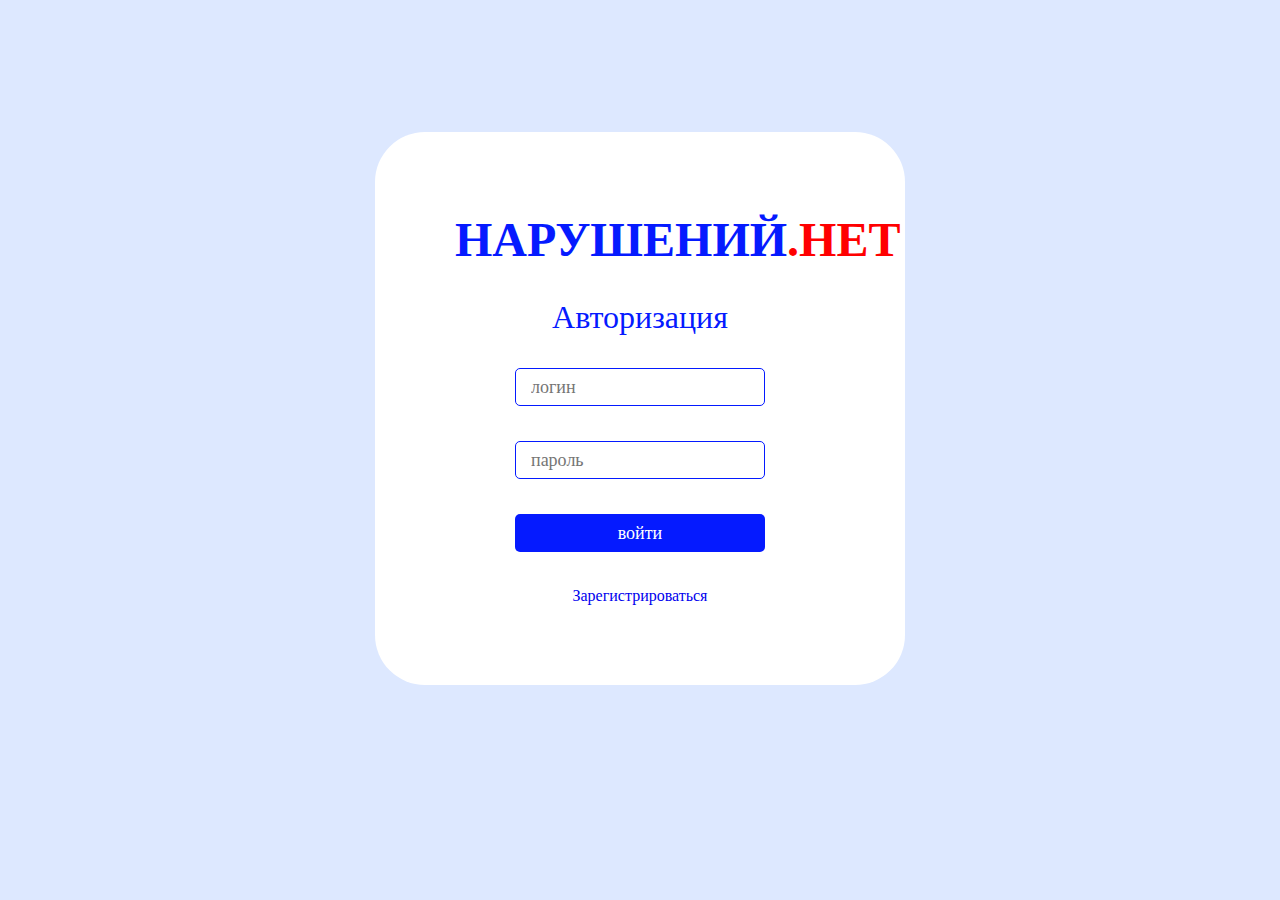
<file: index.html>
<!DOCTYPE html>
<html lang="ru">
<head>
    <meta charset="UTF-8">
    <meta name="viewport" content="width=device-width, initial-scale=1.0">
    <link rel="stylesheet" href="style.css">
    <title>Авторизация | Нарушений.нет</title>
</head>
<body>
    <div class="card first">
        <span class="blue_text">НАРУШЕНИЙ<span class="red_text">.НЕТ</span></span>
        <h1 class="auth">Авторизация</h1>
        <input class="inp" placeholder="логин">
        <input type="password" class="inp" placeholder="пароль">
        <input class="btn" type="submit" value="войти">
        <a href="reg.html">Зарегистрироваться</a>
    </div>
</body>
</html>
</file>
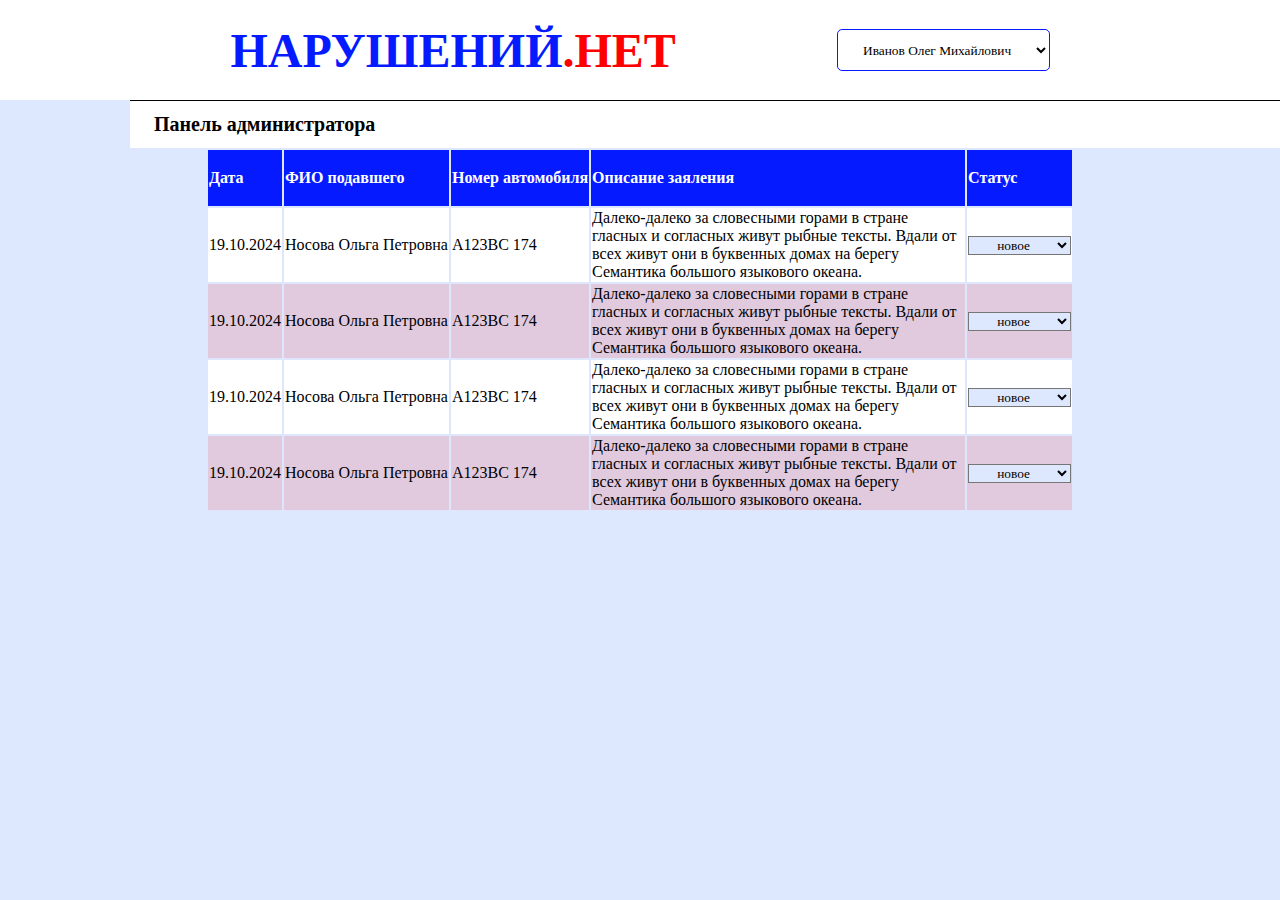
<file: admin.html>
<!DOCTYPE html>
<html lang="ru">
<head>
    <meta charset="UTF-8">
    <meta name="viewport" content="width=device-width, initial-scale=1.0">
    <link rel="stylesheet" href="style.css">
    <title>Админ |Нарушений.нет</title>
</head>
<body>
    <header class="header">
        <div class="logo">
            <span class="blue_text">НАРУШЕНИЙ<span class="red_text">.НЕТ</span></span>
        </div>
        <select class="select">
            <option class="option" selected>Иванов Олег Михайлович</option>
        </select>
    </header>
    <main class="main">
        <div class="nav">
            Панель администратора
        </div>
        <table class="table">
            <tr>
                <td class="bl">Дата</td>
                <td class="bl">ФИО подавшего</td>
                <td class="bl">Номер автомобиля</td>
                <td class="bl l">Описание заяления</td>
                <td class="bl">Статус</td>
            </tr>
            <tr>
                <td class="one">19.10.2024</td>
                <td class="one">Носова Ольга Петровна</td>
                <td class="one">А123BC 174 </td>
                <td class="one l">Далеко-далеко за словесными горами в стране гласных и согласных живут рыбные тексты. Вдали от всех живут они в буквенных домах на берегу Семантика большого языкового океана.</td>
                <td class="one">
                    <select>
                        <option>новое</option>
                        <option>подтверждено</option>
                        <option>отклонено</option>
                    </select>
                </td>
            </tr>
            <tr>
                <td class="two">19.10.2024</td>
                <td class="two">Носова Ольга Петровна</td>
                <td class="two">А123BC 174 </td>
                <td class="two l">Далеко-далеко за словесными горами в стране гласных и согласных живут рыбные тексты. Вдали от всех живут они в буквенных домах на берегу Семантика большого языкового океана.</td>
                <td class="two">
                    <select>
                        <option>новое</option>
                        <option>подтверждено</option>
                        <option>отклонено</option>
                    </select>
                </td>
            </tr>
            <tr>
                <td class="one">19.10.2024</td>
                <td class="one">Носова Ольга Петровна</td>
                <td class="one">А123BC 174 </td>
                <td class="one l">Далеко-далеко за словесными горами в стране гласных и согласных живут рыбные тексты. Вдали от всех живут они в буквенных домах на берегу Семантика большого языкового океана.</td>
                <td class="one">
                    <select>
                        <option>новое</option>
                        <option>подтверждено</option>
                        <option>отклонено</option>
                    </select>
                </td>
            </tr>
            <tr>
                <td class="two">19.10.2024</td>
                <td class="two">Носова Ольга Петровна</td>
                <td class="two">А123BC 174 </td>
                <td class="two l">Далеко-далеко за словесными горами в стране гласных и согласных живут рыбные тексты. Вдали от всех живут они в буквенных домах на берегу Семантика большого языкового океана.</td>
                <td class="two">
                    <select>
                        <option>новое</option>
                        <option>подтверждено</option>
                        <option>отклонено</option>
                    </select>
                </td>
            </tr>
        </table>
    </main>
</body>
</html>
</file>
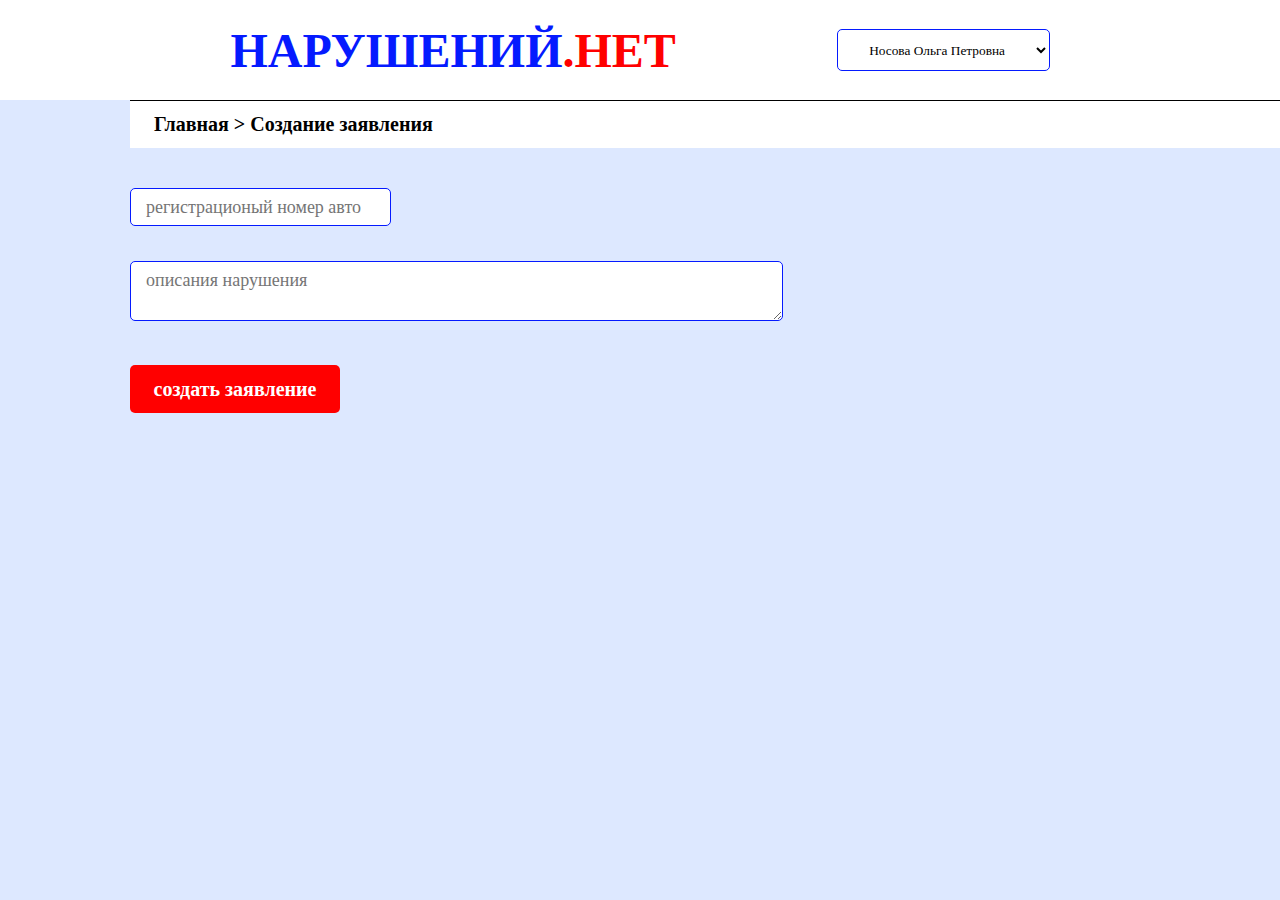
<file: create.html>
<!DOCTYPE html>
<html lang="ru">

<head>
    <meta charset="UTF-8">
    <meta name="viewport" content="width=device-width, initial-scale=1.0">
    <link rel="stylesheet" href="style.css">
    <title>Создание заявление |Нарушений.нет</title>
</head>

<body>
    <header class="header">
        <div class="logo">
            <span class="blue_text">НАРУШЕНИЙ<span class="red_text">.НЕТ</span></span>
        </div>
        <select class="select">
            <option class="option" selected>Носова Ольга Петровна</option>
        </select>
    </header>
    <main class="main">
        <div class="nav">
            Главная &gt; Создание заявления
        </div>
        <input class="inp tw" placeholder="регистрационый номер авто">
        <br>
        <textarea class="textarea" placeholder="описания нарушения"></textarea>
        <br>
        <button class="btn_create sec">создать заявление</button>
    </main>
</body>

</html>
</file>
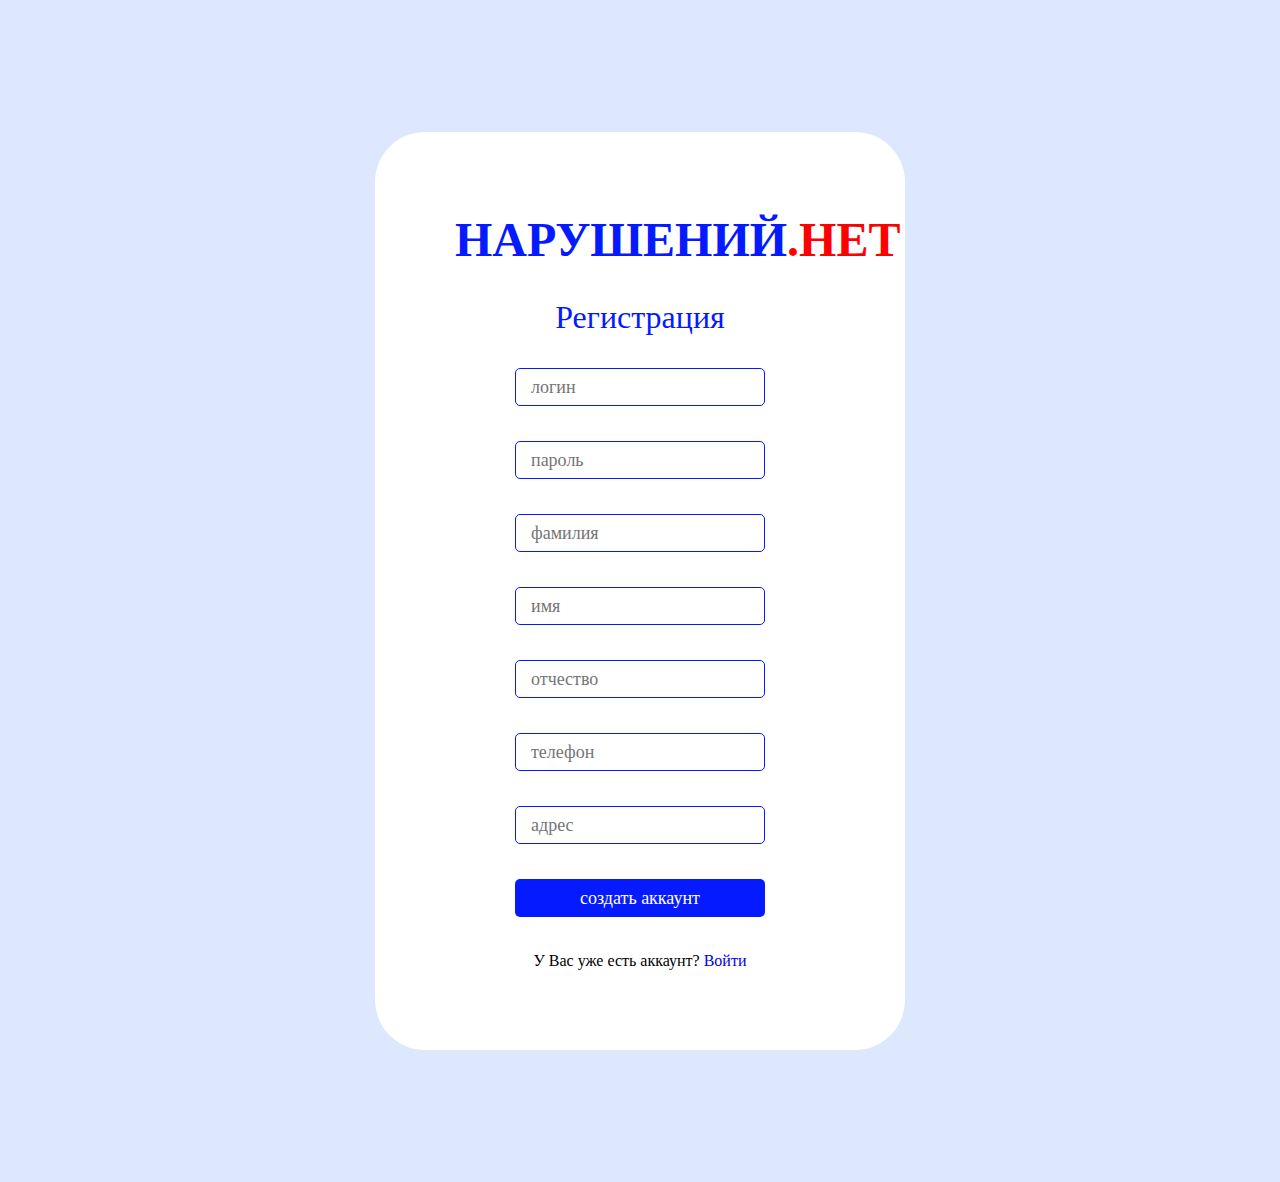
<file: reg.html>
<!DOCTYPE html>
<html lang="ru">
<head>
    <meta charset="UTF-8">
    <meta name="viewport" content="width=device-width, initial-scale=1.0">
    <link rel="stylesheet" href="style.css">
    <title>Регистрация |Нарушений.нет</title>
</head>
<body>
    <div class="card first">
        <span class="blue_text">НАРУШЕНИЙ<span class="red_text">.НЕТ</span></span>
        <h1 class="auth">Регистрация</h1>
        <input class="inp" placeholder="логин">
        <input type="password" class="inp" placeholder="пароль">
        <input class="inp" placeholder="фамилия">
        <input class="inp" placeholder="имя">
        <input class="inp" placeholder="отчество">
        <input type="tel" class="inp" placeholder="телефон">
        <input class="inp" placeholder="адрес">
        <input class="btn" type="submit" value="создать аккаунт">
        <p>У Вас уже есть аккаунт? <a href="index.html">Войти</a></p>
    </div>
</body>
</html>
</file>
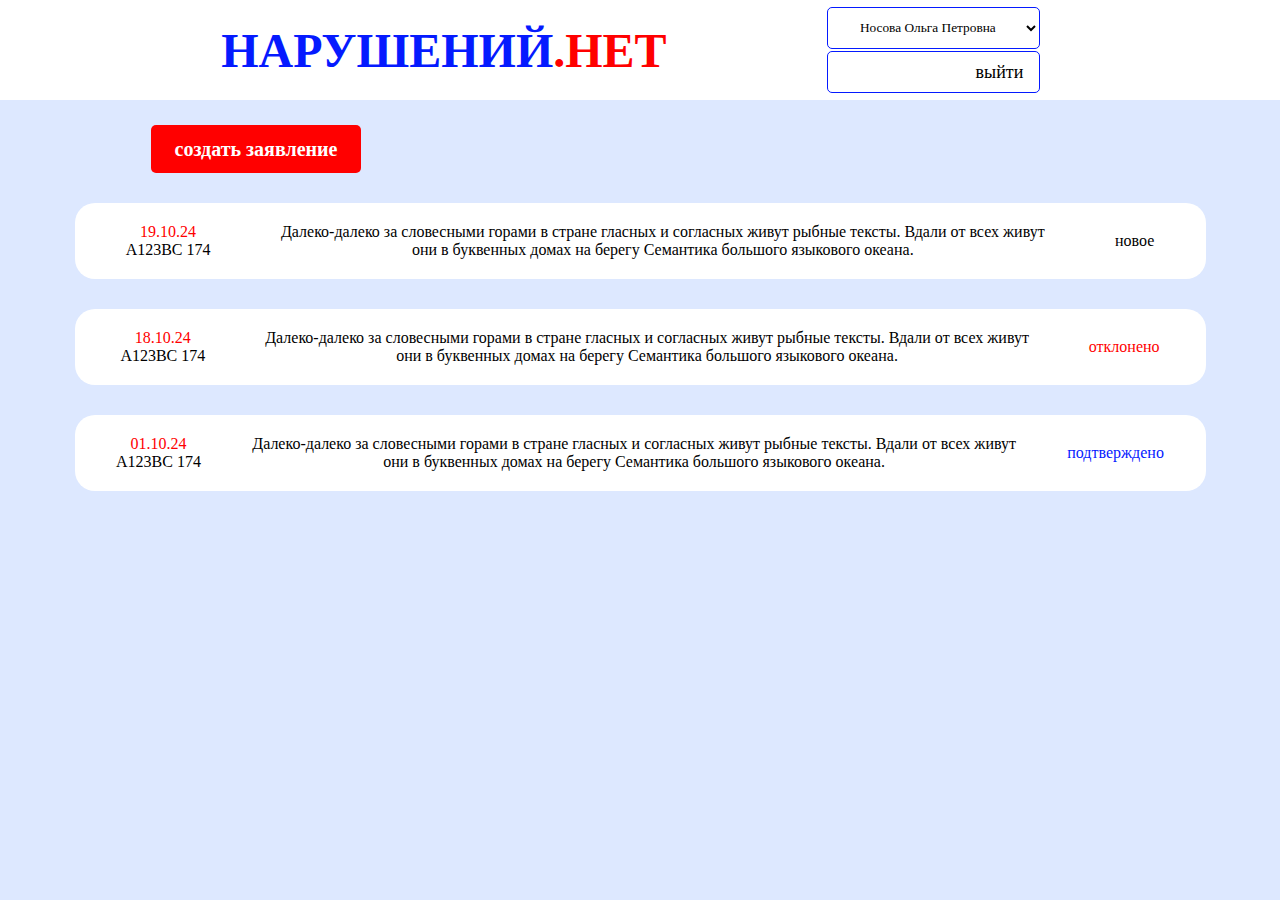
<file: report.html>
<!DOCTYPE html>
<html lang="ru">
<head>
    <meta charset="UTF-8">
    <meta name="viewport" content="width=device-width, initial-scale=1.0">
    <link rel="stylesheet" href="style.css">
    <title>Страница заявлений |Нарушений.нет</title>
</head>
<body>
    <header class="header">
        <div class="logo">
            <span class="blue_text">НАРУШЕНИЙ<span class="red_text">.НЕТ</span></span>
        </div>
        <div class="el">
            <select class="select">
                <option class="option" selected>Носова Ольга Петровна</option>
            </select>
            <button class="btn_exit">выйти</button>
        </div>
    </header>
    <main class="main">
        <button class="btn_create">создать заявление</button>
        <div class="card-report">
            <div class="col1">
                <p class="data">19.10.24</p>
                <p>А123BC 174</p>
            </div>
            <p class="desc">Далеко-далеко за словесными горами в стране гласных и согласных живут рыбные тексты. Вдали от всех живут они в буквенных домах на берегу Семантика большого языкового океана.</p>
            <p class="new">новое</p>
        </div>

        <div class="card-report">
            <div class="col1">
                <p class="data">18.10.24</p>
                <p>А123BC 174</p>
            </div>
            <p class="desc">Далеко-далеко за словесными горами в стране гласных и согласных живут рыбные тексты. Вдали от всех живут они в буквенных домах на берегу Семантика большого языкового океана.</p>
            <p class="no">отклонено</p>
        </div>

        <div class="card-report">
            <div class="col1">
                <p class="data">01.10.24</p>
                <p>А123BC 174</p>
            </div>
            <p class="desc">Далеко-далеко за словесными горами в стране гласных и согласных живут рыбные тексты. Вдали от всех живут они в буквенных домах на берегу Семантика большого языкового океана.</p>
            <p class="yes">подтверждено</p>
        </div>
    </main>
</body>
</html>
</file>
<file: style.css>
*
{
   background-color: #DDE8FF;
   margin: 0 auto;
   text-align: center;
   font-family: Calibri
}

.card
{
    background-color: #FFFFFF;
    border-radius: 50px;
    padding: 80px;
    box-sizing: border-box;
    width: 530px;
    height: auto;
    margin-top: 132px;
    margin-bottom: 132px;
    display: flex;
    flex-direction: column;
}

.blue_text
{
    background-color: transparent;
    color: #051AFF;
    font-weight: bold;
    font-size: 48px;
}

.red_text
{
    background-color: transparent;
    color: #FF0000;
    font-weight: bold;
    font-size: 48px;
}

.auth
{
    margin-top: 32px;
    margin-bottom: 32px;
    font-size: 32px;
    font-weight: 500;
    background-color: transparent;
    color: #051AFF;
}

.inp
{
    width: 250px;
    height: 38px;
    border: #051AFF solid 1px;
    border-radius: 5px;
    background-color: transparent;
    color: #8A8080;
    padding-left: 15px;
    padding-right: 15px;
    padding-top: 8px;
    padding-bottom: 8px;
    box-sizing: border-box;
    font-size: 18px;
    font-weight: 500;
    text-align: left;
    margin-bottom: 35px;
    outline-color: #051AFF;
}

a
{
    text-decoration: none;
    background-color: transparent;
}

p
{
    background-color: transparent;
}

.btn
{
    width: 250px;
    height: 38px;
    border-radius: 5px;
    background-color: #051AFF;
    color: #FFFFFF;
    font-size: 18px;
    font-weight: 500;
    margin-bottom: 35px;
    outline-color: #051AFF;
    border: none;
    transition: 0.3s ease;
}

.btn:hover
{
    width: 250px;
    height: 38px;
    border-radius: 5px;
    background-color: #0010be;
    color: #FFFFFF;
    font-size: 18px;
    font-weight: 500;
    margin-bottom: 35px;
    outline-color: #0010be;
    border: none;
    transition: 0.3s ease;
}

.header
{
    height: 100px;
    width: auto;
    background-color: #FFFFFF;
    display: flex;
    flex-direction: row;
    justify-content: space-between;
    padding-top: 20px;
    padding-bottom: 20px;
    padding-left: 150px;
    padding-right: 150px;
    box-sizing: border-box;
    align-items: center;
}

.logo
{
    background-color: transparent;
}

.el
{
    width: 250px;
    height: 100px;
    display: flex;
    flex-direction: column;
    background-color: transparent;
    margin-top: 13px;
    gap: 2px;
}

.select
{
    width: 213px;
    height: 42px;
    border: #051AFF solid 1px;
    border-radius: 5px;
    outline: #051AFF;
    background-color: transparent;
}

.btn_exit
{
    width: 213px;
    height: 42px;
    background-color: #FFFFFF;
    border-radius: 5px;
    border: #051AFF solid 1px;
    outline: #051AFF;
    color: #000000;
    padding-top: 10px;
    padding-bottom: 10px;
    padding-left: 16px;
    padding-right: 16px;
    box-sizing: border-box;
    font-size: 18px;
    font-weight: 500;
    text-align: right;
    transition: 0.3s ease;
}

.btn_exit:hover
{
    width: 213px;
    height: 42px;
    background-color: #cccccc;
    border-radius: 5px;
    border: #051AFF solid 1px;
    outline: #051AFF;
    color: #000000;
    padding-top: 10px;
    padding-bottom: 10px;
    padding-left: 16px;
    padding-right: 16px;
    box-sizing: border-box;
    font-size: 18px;
    font-weight: 500;
    text-align: right;
    transition: 0.3s ease;
}

.main
{
    max-width: 1440px;
    margin: 0 auto;
    text-align: left;
}

.btn_create
{
    width: 210px;
    height: 48px;
    background-color: #FF0000;
    color: #FFFFFF;
    border-radius: 5px;
    border: none;
    padding-top: 12px;
    padding-bottom: 12px;
    padding-left: 22px;
    padding-right: 22px;
    box-sizing: border-box;
    font-size: 20px;
    font-weight: bold;
    text-align: center;
    margin-left: 151px;
    margin-top: 25px;
    transition: 0.3s ease;
}

.btn_create:hover
{
    width: 210px;
    height: 48px;
    background-color: #b30000;
    color: #FFFFFF;
    border-radius: 5px;
    border: none;
    padding-top: 12px;
    padding-bottom: 12px;
    padding-left: 22px;
    padding-right: 22px;
    box-sizing: border-box;
    font-size: 20px;
    font-weight: bold;
    text-align: center;
    margin-left: 151px;
    margin-top: 25px;
    transition: 0.3s ease;
}

.card-report
{
    background-color: #FFFFFF;
    border-radius: 20px;
    padding: 20px;
    box-sizing: border-box;
    max-width: 1131px;
    height: auto;
    margin-top: 30px;
    display: flex;
    flex-direction: row;
    justify-content: space-between;
    align-items: center;
}

.data
{
    color: #FF0000;
    background-color: transparent;
}

.col1
{
    background-color: transparent;
    display: flex;
    flex-direction: column;
}

.desc
{
    max-width: 780px;
}

.no
{
    color: #FF0000;
}

.yes
{
    color: #051AFF;
}

.nav
{
    width: 1180px;
    margin: 0 auto;
    height: 48px;
    background-color: #FFFFFF;
    margin-left: 130px;
    border-top: #000000 solid 1px;
    padding-top: 12px;
    padding-bottom: 12px;
    padding-left: 24px;
    padding-right: 24px;
    box-sizing: border-box;
    font-size: 20px;
    font-weight: bold;
    text-align: left;
}

.tw
{
    margin-top: 40px;
    margin-left: 130px;
    width: 261px;
    background-color: #FFFFFF;
}

.textarea
{
    width: 653px;
    height: auto;
    border: #051AFF solid 1px;
    border-radius: 5px;
    background-color: #FFFFFF;
    color: #8A8080;
    padding-left: 15px;
    padding-right: 15px;
    padding-top: 8px;
    padding-bottom: 8px;
    box-sizing: border-box;
    font-size: 18px;
    font-weight: 500;
    text-align: left;
    margin-bottom: 40px;
    outline-color: #051AFF;
    margin-left: 130px;
}

.sec, .sec:hover
{
    margin-left: 130px;
    margin-top: 0;
}

.table
{
    max-width: 1180px;
    height: auto;
}

.bl
{
    background-color: #051AFF;
    color: #FFFFFF;
    font-weight: bold;
    padding-top: 19px;
    padding-bottom: 19px;
    text-align: left;
}

.one
{
    background-color: #FFFFFF;
    font-weight: 500;
    text-align: left;
}

.two
{
    background-color: #E1CADE;
    font-weight: 500;
    text-align: left;
}

.l
{
    max-width: 372px;
}
</file>
